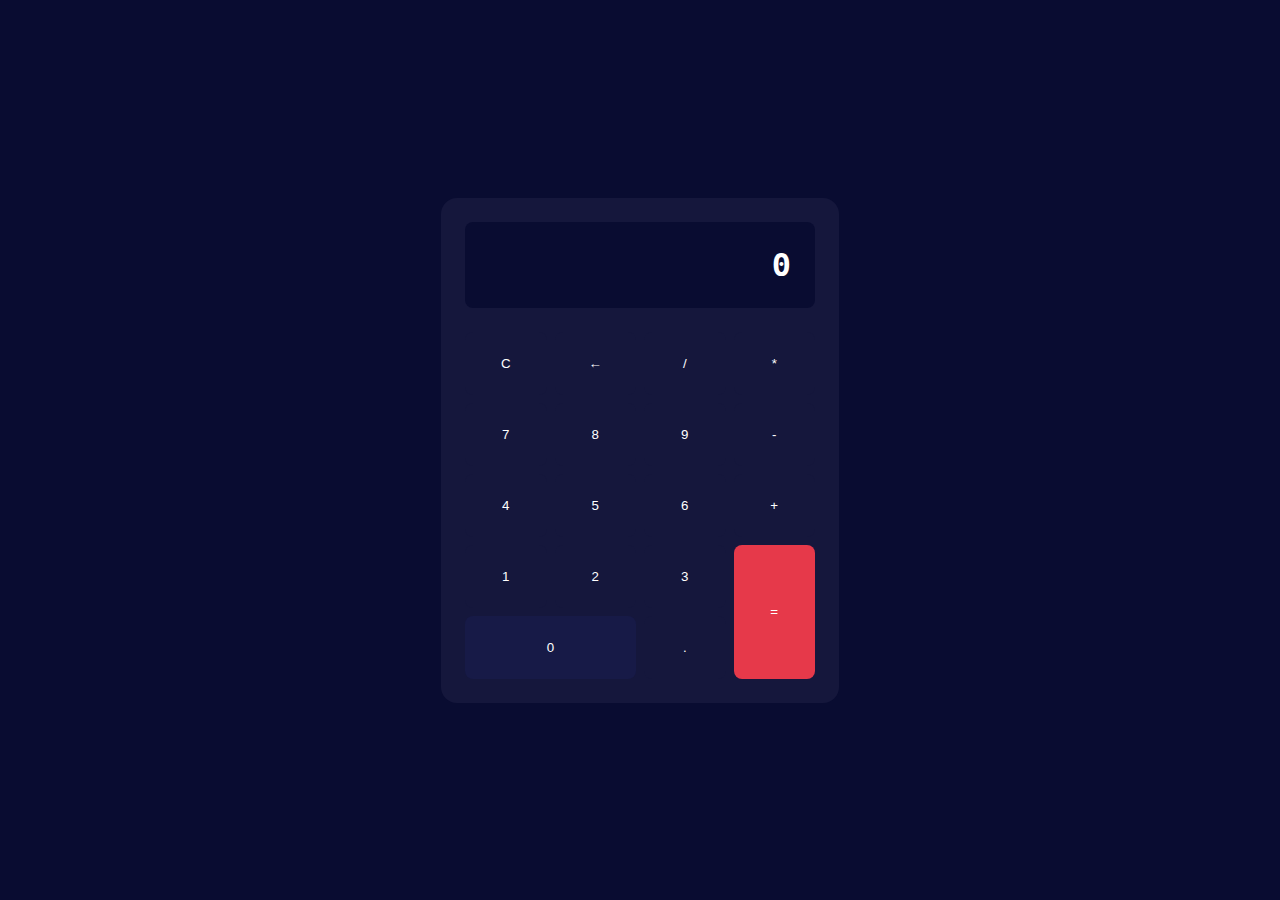
<file: prjs/Calculadora/index.html>
<!DOCTYPE html>
<html lang="en">
<!-- CALCULADORA HECHA POR "Carpi Coder", tutorial en YouTube -->
<head>
    <meta charset="UTF-8">
    <meta name="viewport" content="width=device-width, initial-scale=1.0">
    <title>Calculadora</title>
    <link rel="stylesheet" href="styles.css">
    <script src="script.js" defer></script>
</head>

<body>
     <div class="calculadora">
        <div class="pantalla">0</div>
        <button id="c" class="btn">C</button>
        <button id="borrar" class="btn">←</button>
        <button class="btn">/</button>
        <button class="btn">*</button>
        <button class="btn">7</button>
        <button class="btn">8</button>
        <button class="btn">9</button>
        <button class="btn">-</button>
        <button class="btn">4</button>
        <button class="btn">5</button>
        <button class="btn">6</button>
        <button class="btn">+</button>
        <button class="btn">1</button>
        <button class="btn">2</button>
        <button class="btn">3</button>
        <button id="igual" class="btn">=</button>
        <button id="cero" class="btn">0</button>
        <button class="btn">.</button>
     </div>
</body>

</html>
</file>
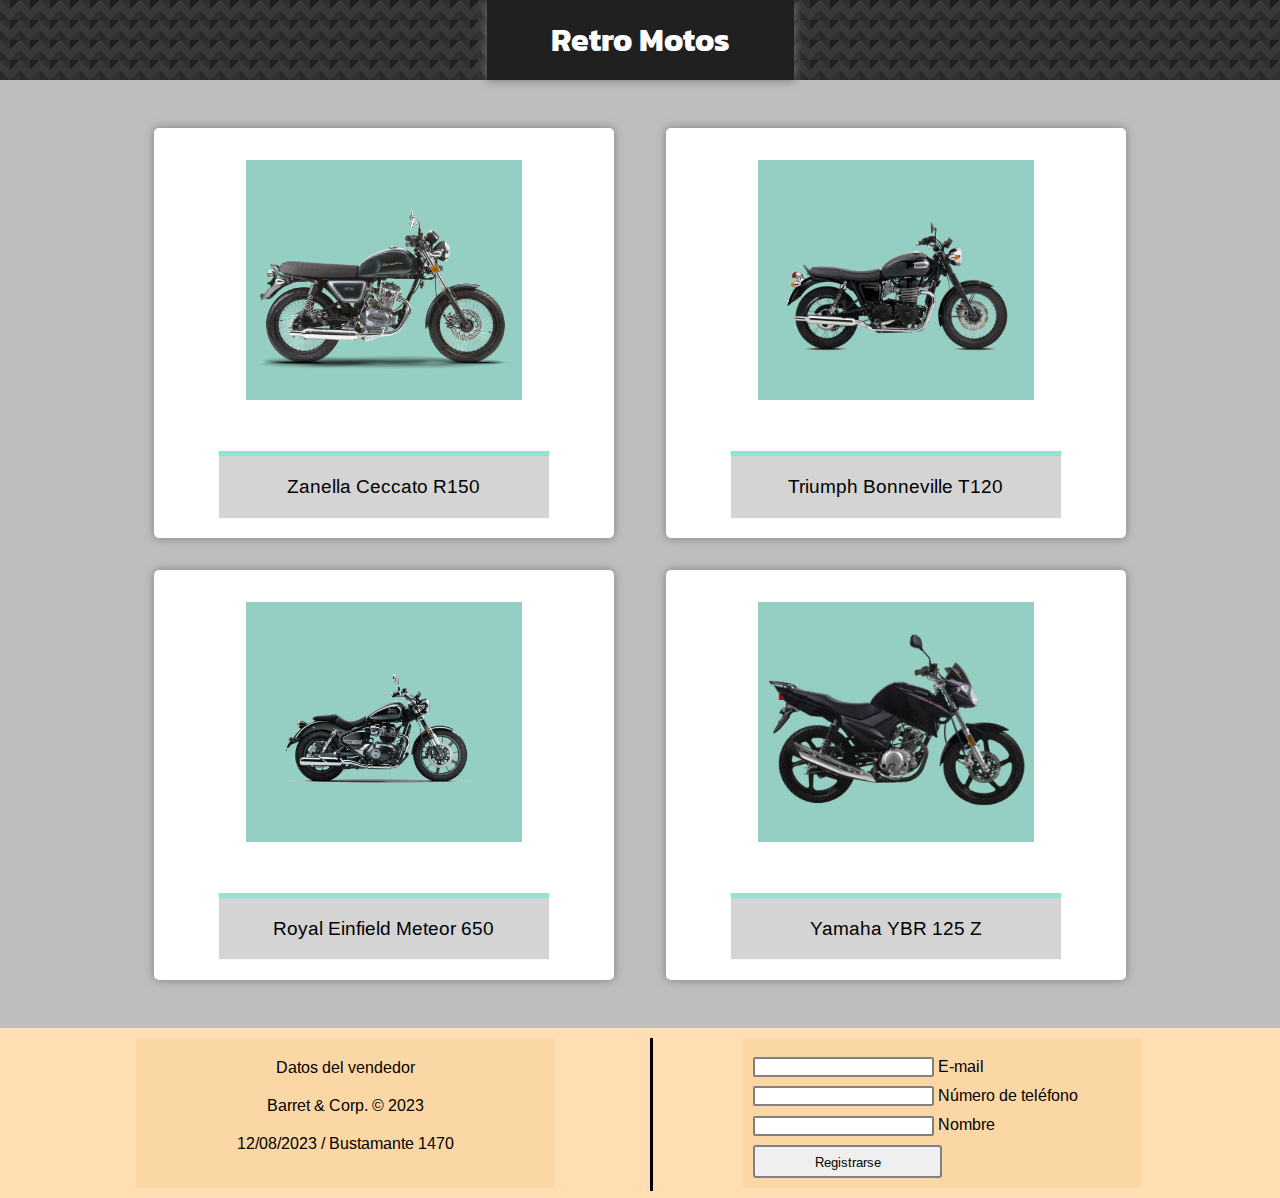
<file: prjs/RetroMotos/index.html>
<!DOCTYPE html>
<html lang="es">
<head>
  <!--Arimo-->
  <link rel="preconnect" href="https://fonts.googleapis.com">
  <link rel="preconnect" href="https://fonts.gstatic.com" crossorigin>
  <link href="https://fonts.googleapis.com/css2?family=Arimo&display=swap" rel="stylesheet">
  
  <!--Kanit-->
  <link rel="preconnect" href="https://fonts.googleapis.com">
  <link rel="preconnect" href="https://fonts.gstatic.com" crossorigin>
  <link href="https://fonts.googleapis.com/css2?family=Kanit:wght@300&display=swap" rel="stylesheet">
  
  <link rel ="stylesheet" href="style.css">
  <meta charset="UTF-8">
  <meta name="viewport" content="width=device-width, initial-scale=1.0">
  
  <title>Document</title>
</head>
<body>
    <header>
      <h1>Retro Motos</h1>
    </header>

    <section class="bike-container">
      <a href="https://moto.mercadolibre.com.ar/MLA-1118859282-zanella-ceccato-r-150-ahora-1218-creditos-con-dni-_JM#position=1&search_layout=grid&type=item&tracking_id=e03d552d-30a9-4d5d-a64c-083f00106cb8">
        <div class="bike-card">
          <img src="ceccatoR150.png" alt="ceccator150">
          <p>Zanella Ceccato R150</p> 
        </div>
      </a>
      <a href="https://moto.mercadolibre.com.ar/MLA-1377338347-triumph-bonneville-t120-_JM#position=5&search_layout=grid&type=item&tracking_id=4be0fde6-1ad2-4250-9997-6020a46507fe">
        <div class="bike-card">
          <img src="TriumphBonnevile.png" alt="TriumphBonnevile">
          <p>Triumph Bonneville T120</p>
        </div>
      </a>
      <a href="https://moto.mercadolibre.com.ar/MLA-1464484250-royal-enfield-super-meteor-650-celestial-blue-0km-_JM#position=1&search_layout=grid&type=item&tracking_id=4c0fb265-4eff-4760-b8ce-d71ec0cfabe5">
        <div class="bike-card">
          <img src="RoyalEnfield650.png" alt="RoyalEnfield650">
          <p>Royal Einfield Meteor 650</p>
        </div>
      </a>
      <a href="https://moto.mercadolibre.com.ar/MLA-1437365314-yamaha-ybr-z-patentada-1323000-o-12ctas182000-_JM#position=1&search_layout=grid&type=item&tracking_id=9d74d8cb-0f0c-4517-955e-50f12fff7a8f">
        <div class="bike-card">
          <img src="ybr125z.png" alt="ybr125z">
          <p>Yamaha YBR 125 Z</p>
        </div> 
      </a>
    </section>

    <footer>
      <div class="footer-L">
        <p>Datos del vendedor</p> <br>
        <p>Barret & Corp. © 2023</p><br>
        <p>12/08/2023  /  Bustamante 1470</p>
      </div>

      <a></a>

      <div class="footer-R">
        <input type="email"> E-mail <br>
        <input type="tel"> Número de teléfono <br>
        <input type="text"> Nombre <br>
        <input class="rgs" type="submit" value="Registrarse">
      </div>
    </footer>
</body>
</html>
</file>
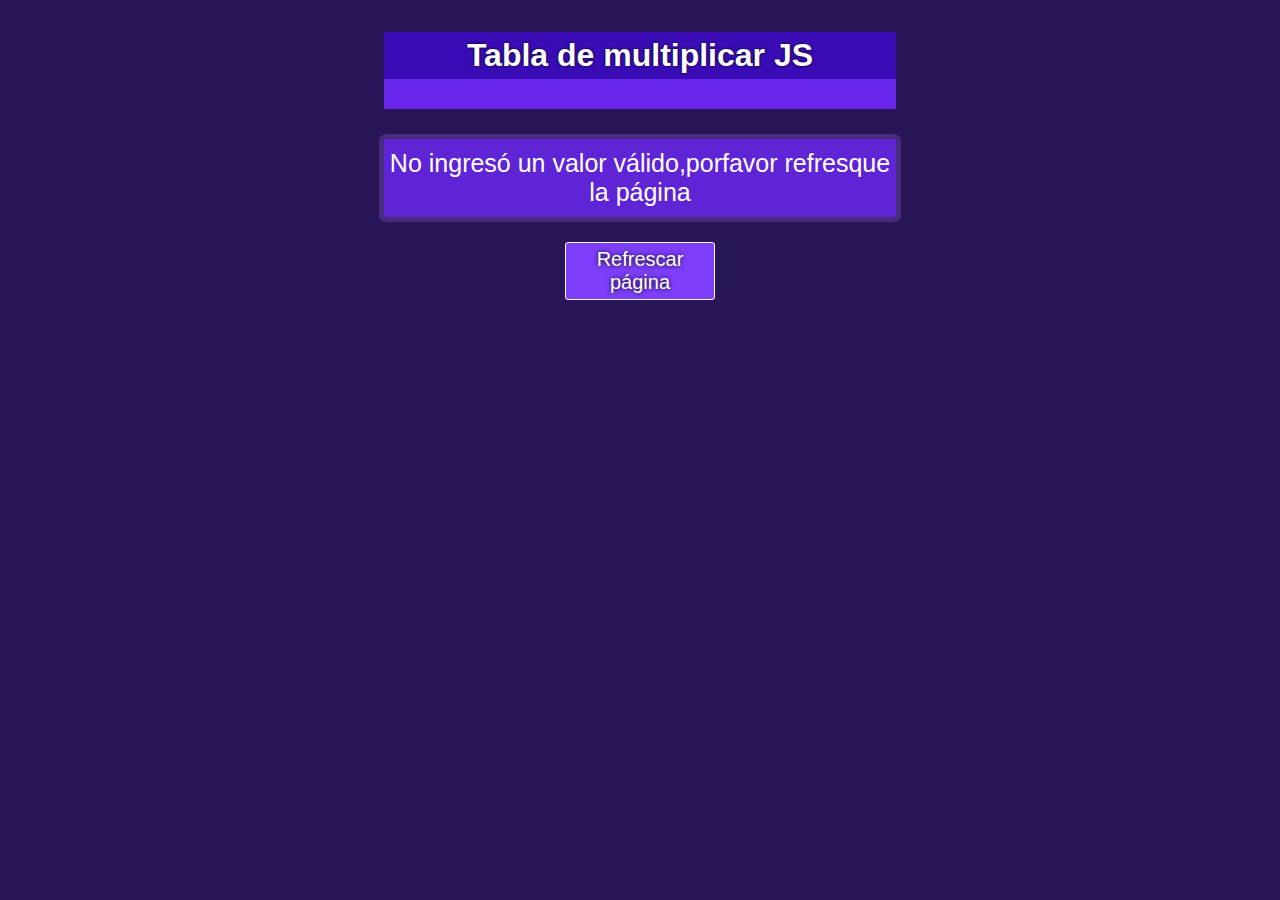
<file: prjs/tablaMultiplicar/index.html>
<!DOCTYPE html>
<html lang="en">
<head>
    <meta charset="UTF-8">
    <meta name="viewport" content="width=device-width, initial-scale=1.0">
    <title>Tabla de multiplicar JS</title>
    <link rel="stylesheet" href="style.css">
    <script src="script.js" defer></script>
</head>

<body style="background-color:rgb(39, 21, 87);">
    <h1>Tabla de multiplicar JS</h1>
    <div id="tabla-multiplicar" style="font-family:sans-serif;"></div>
</body>
</html>
</file>
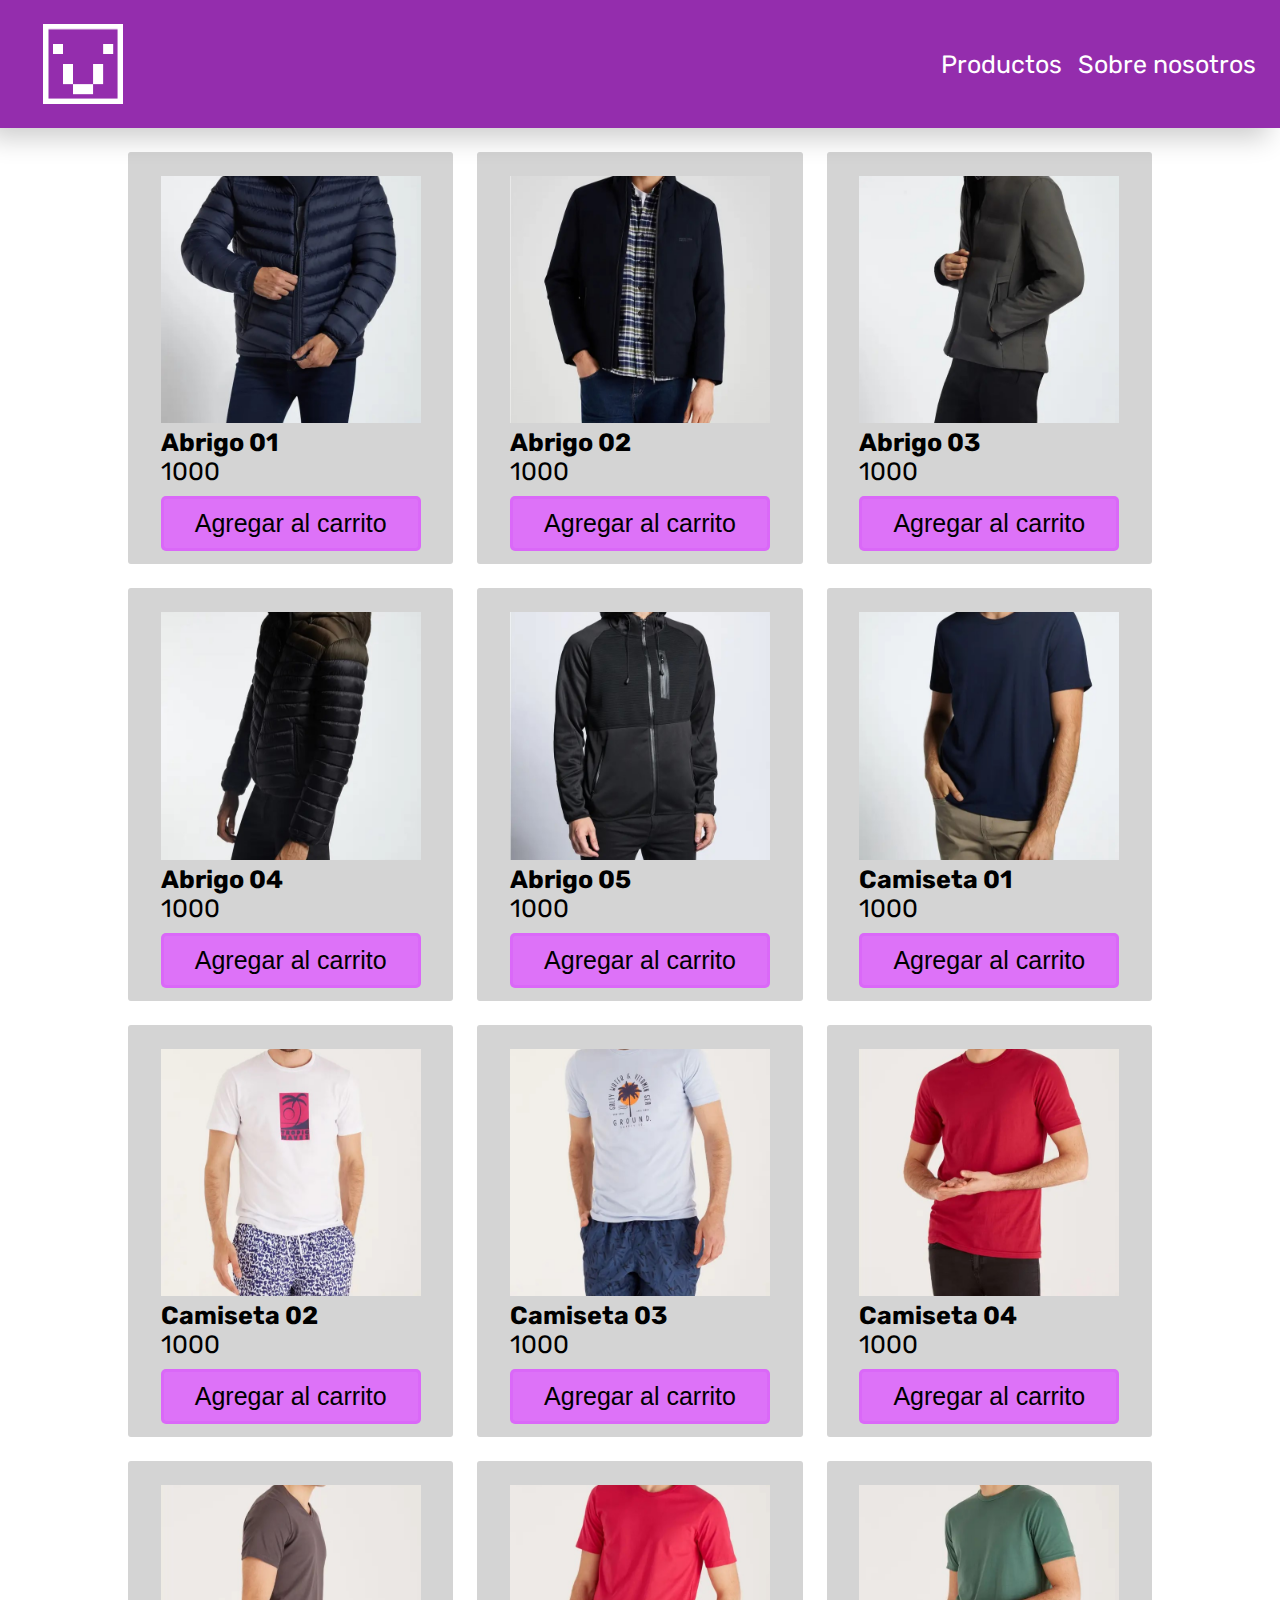
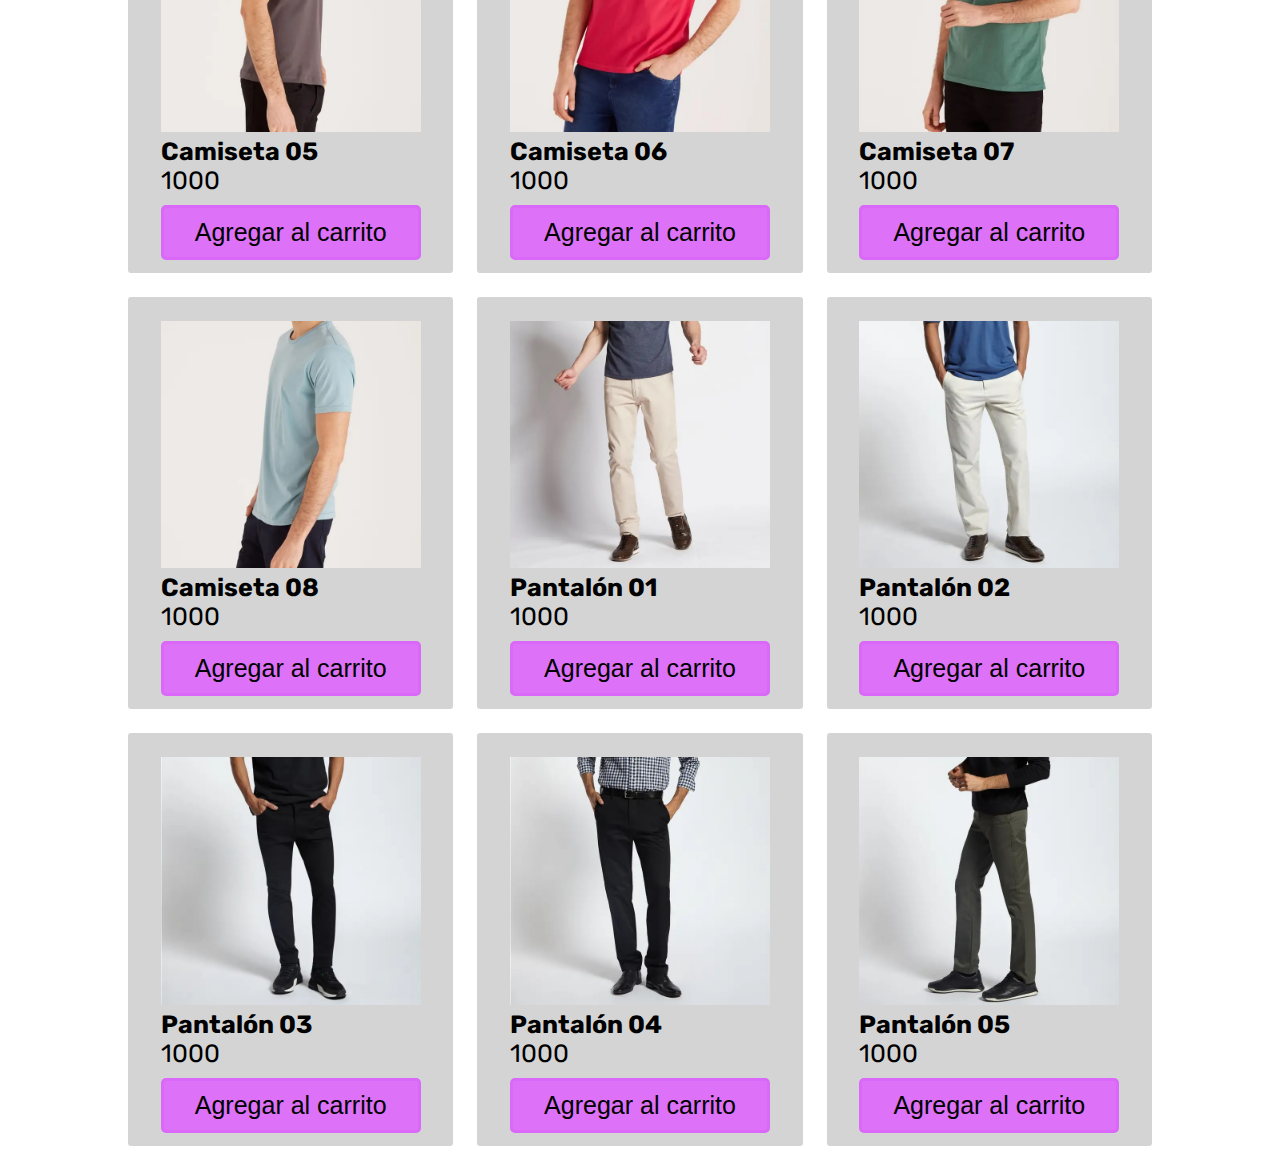
<file: prjs/YaShop/index.html>
<!DOCTYPE html>
<html lang="en">

<head>
    <meta charset="UTF-8">
    <meta name="viewport" content="width=device-width, initial-scale=1.0">
    <title>YaShop</title>
    <link rel="icon" href="°U°.ico">
    <link rel="stylesheet" href="style.css">
    <script src="script.js" defer></script>
</head>

<body>
    <header>
        <img id="logo" src="°U°.png" alt="logo">
        <nav class="nav-container">
            <div class="nav-items">
                <a>Productos</a>
                <a>Sobre nosotros</a>
            </div>
        </nav>
    </header>

    <section id="contenedor-productos" class="Prod-cont"></section>
</body>

</html>
</file>
<file: prjs/Calculadora/styles.css>
*{
    margin:0;
    padding: 0;
    font-family: sans-serif;
}

body{
    min-height: 100vh;
    background-color: #090c31;

    display:grid;
    place-items: center;
}

.calculadora{
    color: white;
    background-color: #15173c;
    
    display:grid;
    grid-template-columns: repeat(4,1fr);
    gap: 0.5rem;
    
    width: 350px;
    max-width: 100%;
    
    padding: 1.5rem;
    
    border-radius: 1rem;
}

.pantalla {
    grid-column: 1/-1;
    
    background-color: #090c31;
    padding: 1.5rem;
    
    font-size: 2rem;
    text-align: right;
    
    border-radius: .5rem;
    
    margin-bottom: 1rem;
    
    font-family: monospace;
    font-weight: 600;
}

.btn{
    background-color: #15173c;
    color:white;
    
    border:0;
    padding: 1.5rem .5rem;
    
    display: flex;
    justify-content: center;
    align-items: center;
    
    border-radius:.5rem;
    cursor:pointer;
}
#cero{
    background-color:#171a47;
}
.btn:hover{
    background-color: #090c31;
}

#cero{
    grid-column: 1/3;
}

#igual {
    grid-row:span 2;
    background-color: #e6394a;
}

#igual:hover{
    background-color: #e65766;
}
</file>
<file: prjs/RetroMotos/style.css>
* {
    font-family: 'Arimo', sans-serif;
    margin:0;
    padding:0;
}

body {
    background-color: rgb(190, 190, 190);
}

header{
    z-index:-2;
    display:flex;
    position: relative;

    background-color: rgb(32, 32, 32);
    opacity: 1;
    background-image:  linear-gradient(135deg, rgb(32, 32, 32) 25%, transparent 25%), linear-gradient(225deg, rgba(48,48,48,1) 25%, transparent 25%), linear-gradient(45deg, rgb(41, 41, 41) 25%, transparent 25%), linear-gradient(315deg, rgb(48, 48, 48) 25%, rgba(56,56,56,1) 25%);
    background-position:  10px 0, 10px 0, 0 0, 0 0;
    background-size: 20px 20px;
    background-repeat: repeat;

    width: 100%;
    height: 5em;
}


h1{
    display:flex;
    position: relative;

    font-family: 'Kanit', sans-serif;
    color:white;
    z-index: -1;

    background-color:rgb(32, 32, 32);

    text-align: center;
    justify-content: center;
    align-items: center;

    margin:0 auto;
    padding: 0 2em;

    width: max-content;
    height: 100%;

    box-shadow: 0px 0px 10px rgb(117, 117, 117);
}

.bike-container{
    display:grid;
    grid-template-columns: repeat(2,1fr);
    grid-template-rows: repeat(2,1fr);

    margin:0 auto;
    padding-top: 2em;
    padding-bottom: 2em;

    justify-items: center;

    width: 80%;
    height: 100%;
}

.bike-container > a{
    width: 90%;
    
    margin:1em;

    background-color: white;

    border-radius: 5px 5px;
    box-shadow: 0px 0px 10px rgb(125, 125, 125);
}

.bike-card{
    display: flex;
    flex-direction: column;
    position: relative;
}

.bike-card > img{
    display:flex;
    margin:2em auto;

    image-rendering: optimizeQuality;
    object-fit:contain;

    background-color: rgb(149, 206, 194);

    width: 60%;
    height:15em;
}

.bike-card > p{
    position: relative;
    background-color: rgb(212, 212, 212);

    border:1px solid rgb(250, 250, 250);
    border-top:5px solid rgb(137, 231, 211);
    border-radius: 2px 2px;

    font-size: 1.2em;
    text-align: center;
    
    width: 70%;
    height: 2em;

    padding:0.2em;
    padding-top: 1em;
    margin:1em auto;
}

footer {
    background-color:#ffdeb3;
    padding:10px;

    display:flex;
    position:relative;
    flex-direction: row;
}

.footer-L {
    background-color:#fcd7a6;
    padding: 20px;
    
    text-align: center;

    width: 30%;
    margin-left: 10%;
}

footer > a{
    position:absolute;
    margin-left: 50%;
    background-color:black;
    width: 3px;
    height: 90%;
}

.footer-R {
    padding: 10px;
    background-color:#fcd7a6;
    
    margin-left: 15%;
    width: 30%;
    text-align: start;
}

.footer-R > input{
    margin-top: 0.7em;
    border:solid 2px grey;
    border-radius:2px 2px;
}

.footer-R > .rgs{
    width: 50%;
    height: 2.5em;

    border-radius: 3px 3px;
}

.bike-container > a{
    color:black;
    text-decoration: none;
}

a:hover{
    cursor:context-menu;
}

.bike-card > p:hover{
    cursor:pointer;
}
</file>
<file: prjs/tablaMultiplicar/style.css>
*{
    margin:0;
    padding:0;
    font-family: sans-serif;   
}

h1 {
    font-size: 2em;
    color:white;
    
    text-shadow: 0 0 3px black;
    text-align: center;

    margin:1em auto 0 auto;
    padding: 5px 0;

    width: 40%;
    background-color: rgb(57, 12, 182);
}

#tabla-multiplicar{
    text-align: center;
    margin: 0 auto;
    width: 40%;
    background-color: #6825ec;
    padding-bottom: 30px;

    h2{
        color:white;
    }
    
    .tabla {
        margin:0 auto;
        width: 60%;
        background-color: #3b0b9b;
    }
    
    td {
        padding: 2px;
        background-color: rgb(71, 129, 255);
    }
    
    .resultado{
        background-color:rgb(127, 107, 255);
    }
}

.invalid-text{
    font-size: 25px;
    text-align: center;

    color:white;

    margin: 0 auto;
    margin-top: 25px;

    border:5px solid rgb(73, 43, 126);
    border-radius: 7px 7px;

    padding: 10px 0;

    background-color: #5f24d6;
    
    width: 40%;
}

.refresh{
    display: flex;

    font-size: 20px;
    font-family: sans-serif;

    text-align: center;
    text-shadow: 0 0 5px black;

    color:white;

    background-color: #7e3ffd;
    
    border:1px solid white;
    border-radius:3px 3px;

    width: 150px;
    
    padding: 5px;
    margin:20px auto;

    &:hover{
        cursor:pointer;
    }
}
</file>
<file: prjs/YaShop/style.css>
@import url('https://fonts.googleapis.com/css2?family=Rubik&display=swap');

* {
    margin:0;
    padding: 0;
}

body{
    background-color:white;
    font-family: 'Rubik', sans-serif;
}

img{
    width: 5em;
}
/* Header */
header{
    background-color: #942dad;
    
    display:flex;
    position: sticky;
    flex-direction: row;

    justify-content: space-between;
    align-items: center;
    padding: 1.5em;

    box-shadow:-12px 10px 25px rgb(0, 0, 0, 0.2);
}

header > #logo{
    margin-left: 1.2em;
}

.nav-items{
    font-size: 25px;
    margin-right: -10px;
}

.nav-items > a{
    margin-right: 10px;

    color:white;

    cursor:pointer;
}

/* Productos */
.Prod-cont {
    width: 80%;
    margin:1.5em auto;
    display: grid;
    grid-template-columns: repeat(3,1fr);
    grid-template-rows: repeat(6,1fr);
    gap: 1.5em;
}

.productos{
    width: 100%;

    background-color: rgb(212, 212, 212);

    border-radius:3px 3px;
}

.productos > h2{
    font-size: 25px;
    width: 80%;

    margin:0 auto;
    margin-top: 5px;
}

.productos > p{
    font-size: 25px;
    width: 80%;

    margin:0 auto;
}

.productos > button{
    display:flex;

    justify-content: center;

    font-size: 25px;

    width: 80%;

    padding: 10px;
    
    margin:0 auto;
    margin-top: 10px;

    background-color: #dd72f8;
    
    cursor:pointer;

    border:3px solid rgb(216, 93, 247, 0.5);
    border-radius: 5px 5px;
}

.productos > img{
    display:flex;

    margin:0 auto;
    margin-top: 1.5em;
    
    width: 80%;
    height: 60%;
    object-fit:cover;
}
</file>
